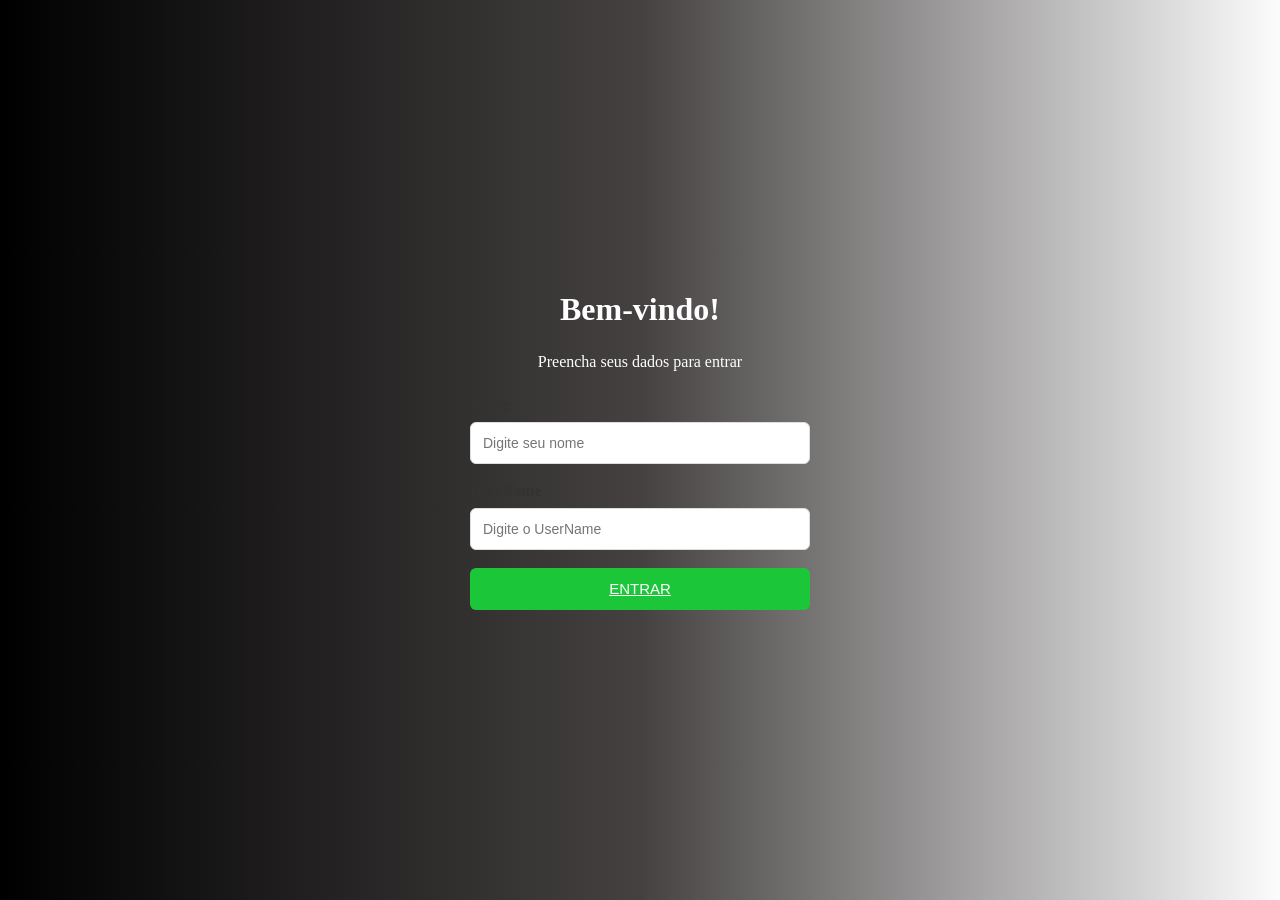
<file: index.html>
<!DOCTYPE html>
<html lang="pt-br">

<head>
    <meta charset="UTF-8">
    <meta name="viewport" content="width=device-width, initial-scale=1.0">
    <title>Login</title>
    <link rel="stylesheet" href="style.css">
</head>

<body>
    <main>
       <div class="container">
        <div class="login-box">


            <h1>Bem-vindo!</h1>
            <p>Preencha seus dados para entrar</p>


            <form>
                <div class="input-box">
                    <label>Nome</label>
                    <input type="text" placeholder="Digite seu nome" required>
                </div>


                <div class="input-box">
                    <label>UserName</label>
                    <input type="UserName" placeholder="Digite o UserName" required>
                </div>


                <button><a href="http://127.0.0.1:5500/menu.html">ENTRAR</a></button>
            </form>


        </div>
    </div>
    </main>
</body>

</html>
</file>
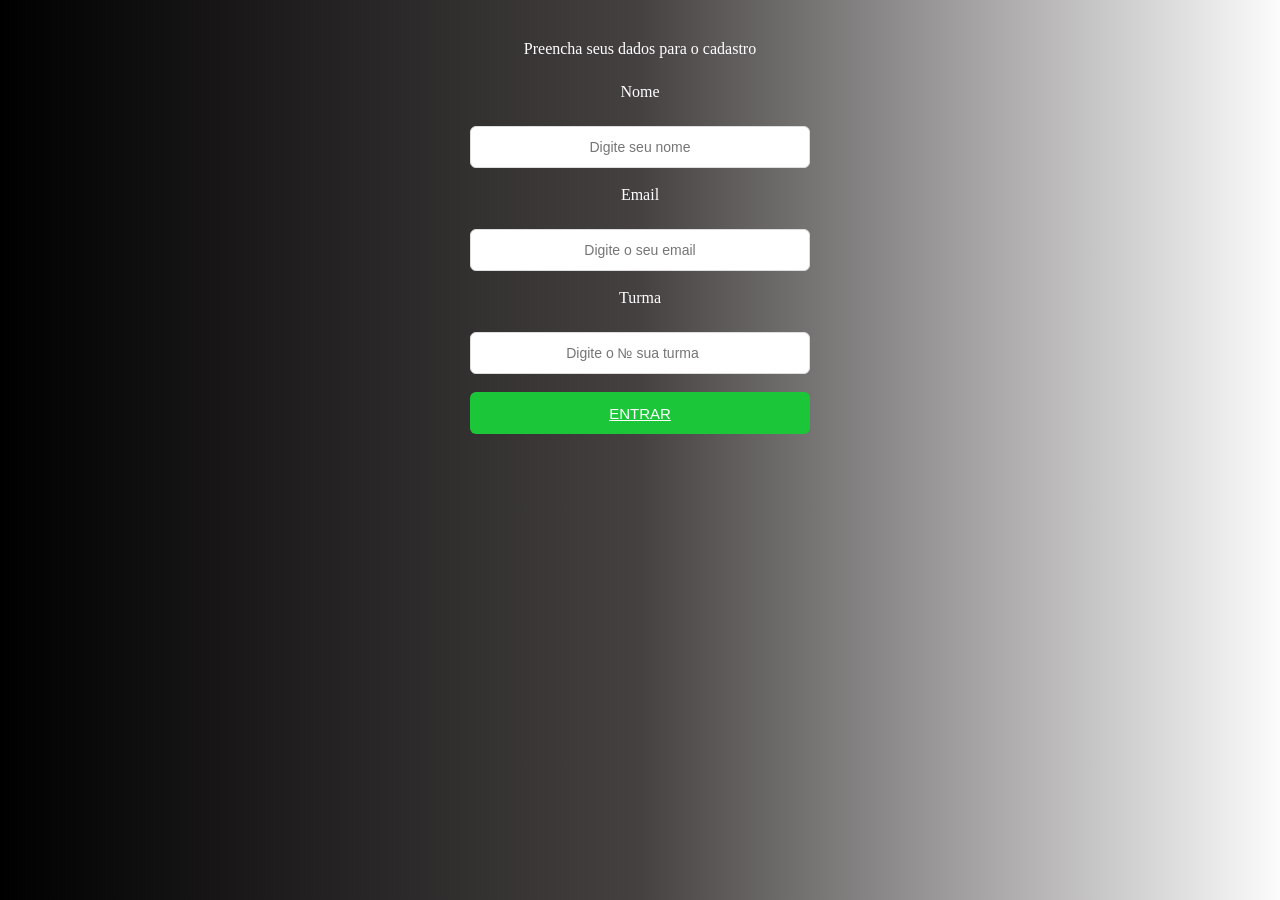
<file: cadastroAluno.html>
<!DOCTYPE html>
<html lang="pt-br">

<head>
    <meta charset="UTF-8">
    <meta name="viewport" content="width=device-width, initial-scale=1.0">
    <title>Cadastro Aluno</title>
    <link rel="stylesheet" href="cadastroAluno.css">
</head>

<body>
    <main>
        <div class="container">
            <div class="login-box">

                <p>Preencha seus dados para o cadastro</p>
                <nav>
                    <div class="input-box">
                        <p>Nome</p>
                        <input type="text" placeholder="Digite seu nome" required>
                    </div>


                    <div class="input-box">
                        <p>Email</p>
                        <input type="UserName" placeholder="Digite o seu email" required>
                    </div>

                    <div class="input-box">
                        <p>Turma</p>
                        <input type="number" placeholder="Digite o № sua turma" required>
                    </div>

                    <button><a href="http://127.0.0.1:5500/menu.html">ENTRAR</a></button>
                </nav>
            </div>
        </div>
    </main>

</body>

</html>
</file>
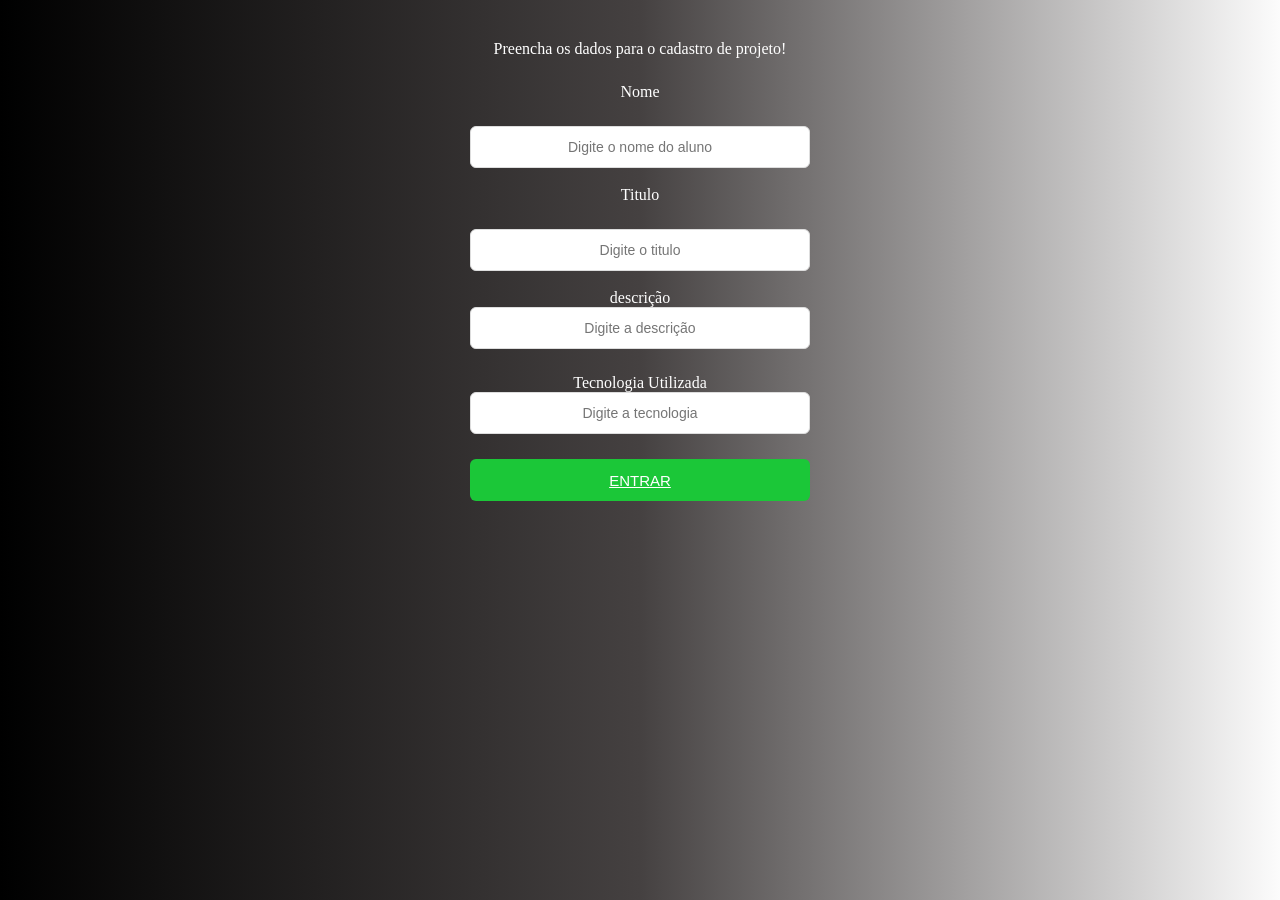
<file: cadastroProjetos.html>
<!DOCTYPE html>
<html lang="pt-br">
<head>
    <meta charset="UTF-8">
    <meta name="viewport" content="width=device-width, initial-scale=1.0">
    <title>Cadastro De Projetos</title>
    <link rel="stylesheet" href="cadastroProjetos.css">
</head>
<body>
     <main>
        <div class="container">
            <div class="login-box">

                <p>Preencha os dados para o cadastro de projeto!</p>
                <nav>
                    <div class="input-box">
                        <p>Nome</p>
                        <input type="text" placeholder="Digite o nome do aluno" required>
                    </div>


                    <div class="input-box">
                        <p>Titulo</p>
                        <input type="UserName" placeholder="Digite o titulo" required>
                    </div>

                    <div class="input-box">
                        <p>descrição</pl>
                        <input type="UserName" placeholder="Digite a descrição" required>
                    </div>

                       <div class="input-box">
                        <p>Tecnologia Utilizada</pl>
                        <input type="UserName" placeholder="Digite a tecnologia" required>
                        </div>

                    <button><a href="http://127.0.0.1:5500/portfolio.html">ENTRAR</a></button>
                </nav>
            </div>
        </div>
    </main>

</body>
</html>
</file>
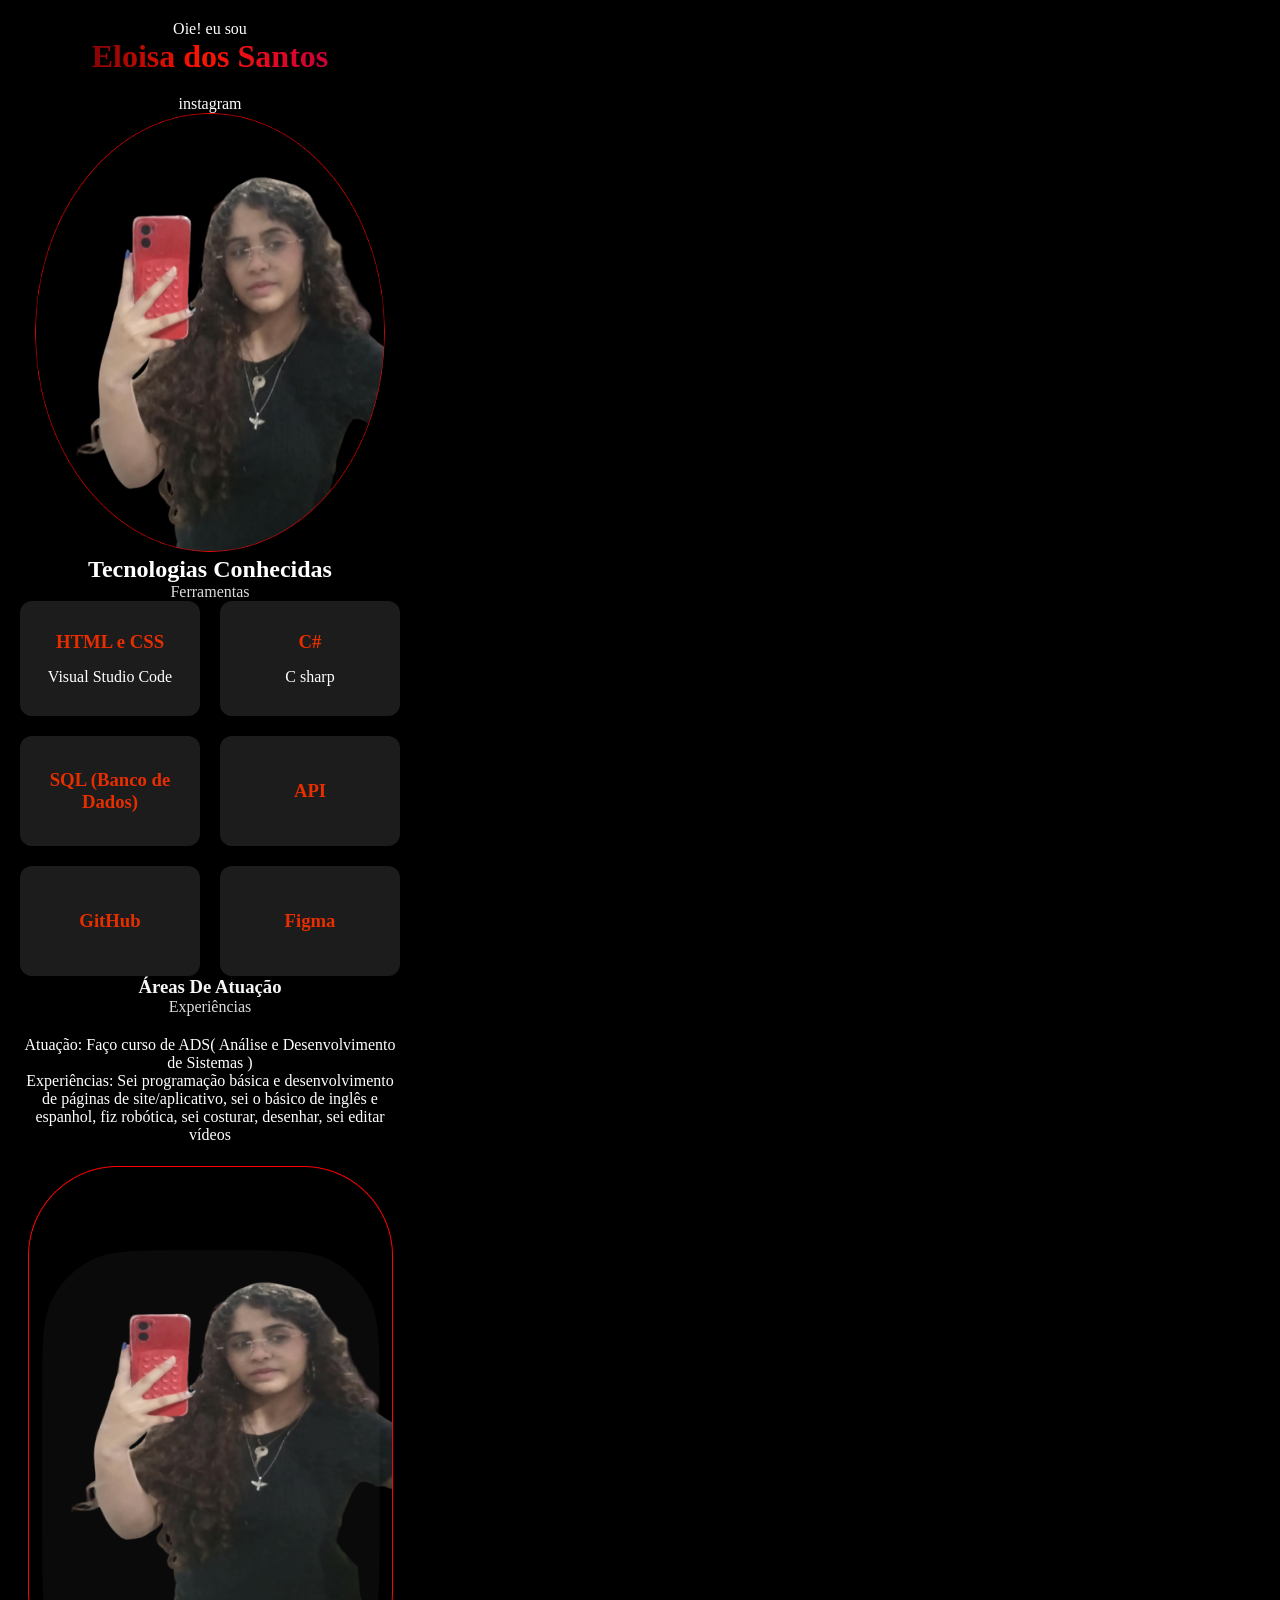
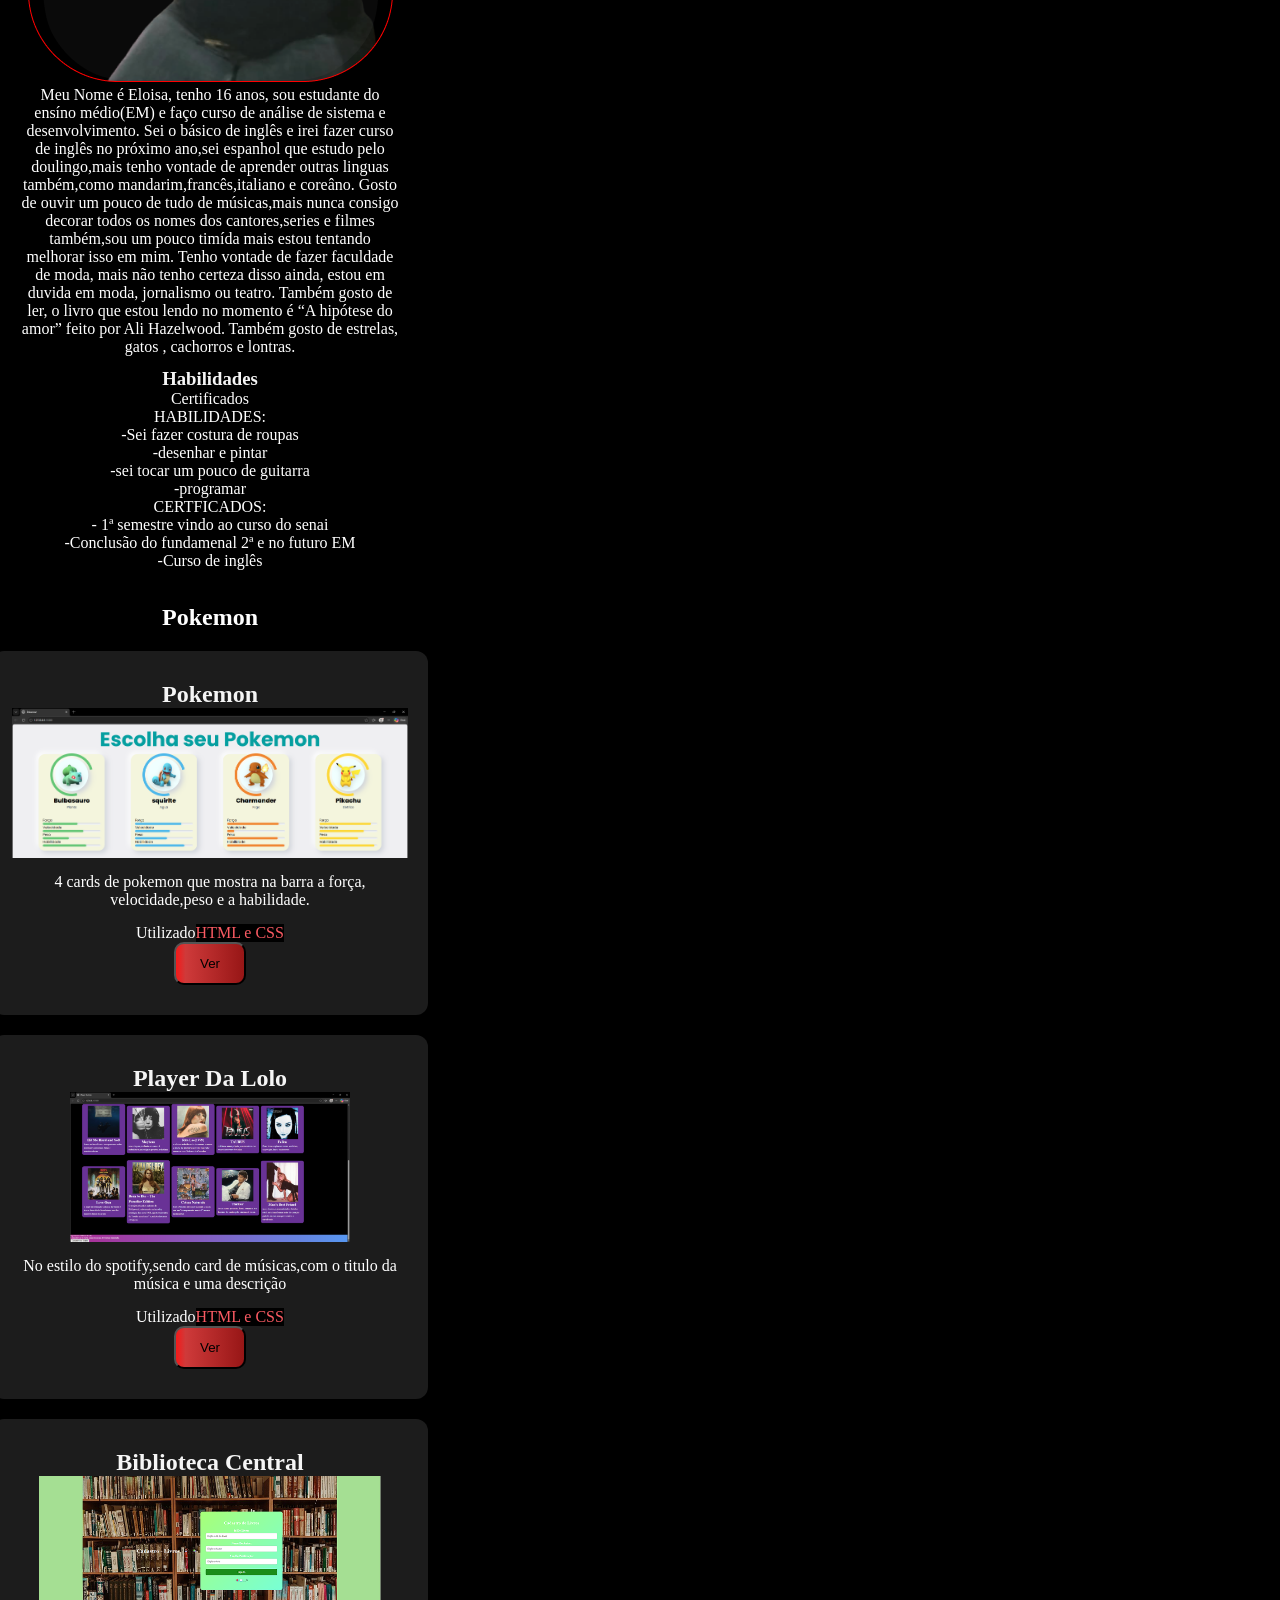
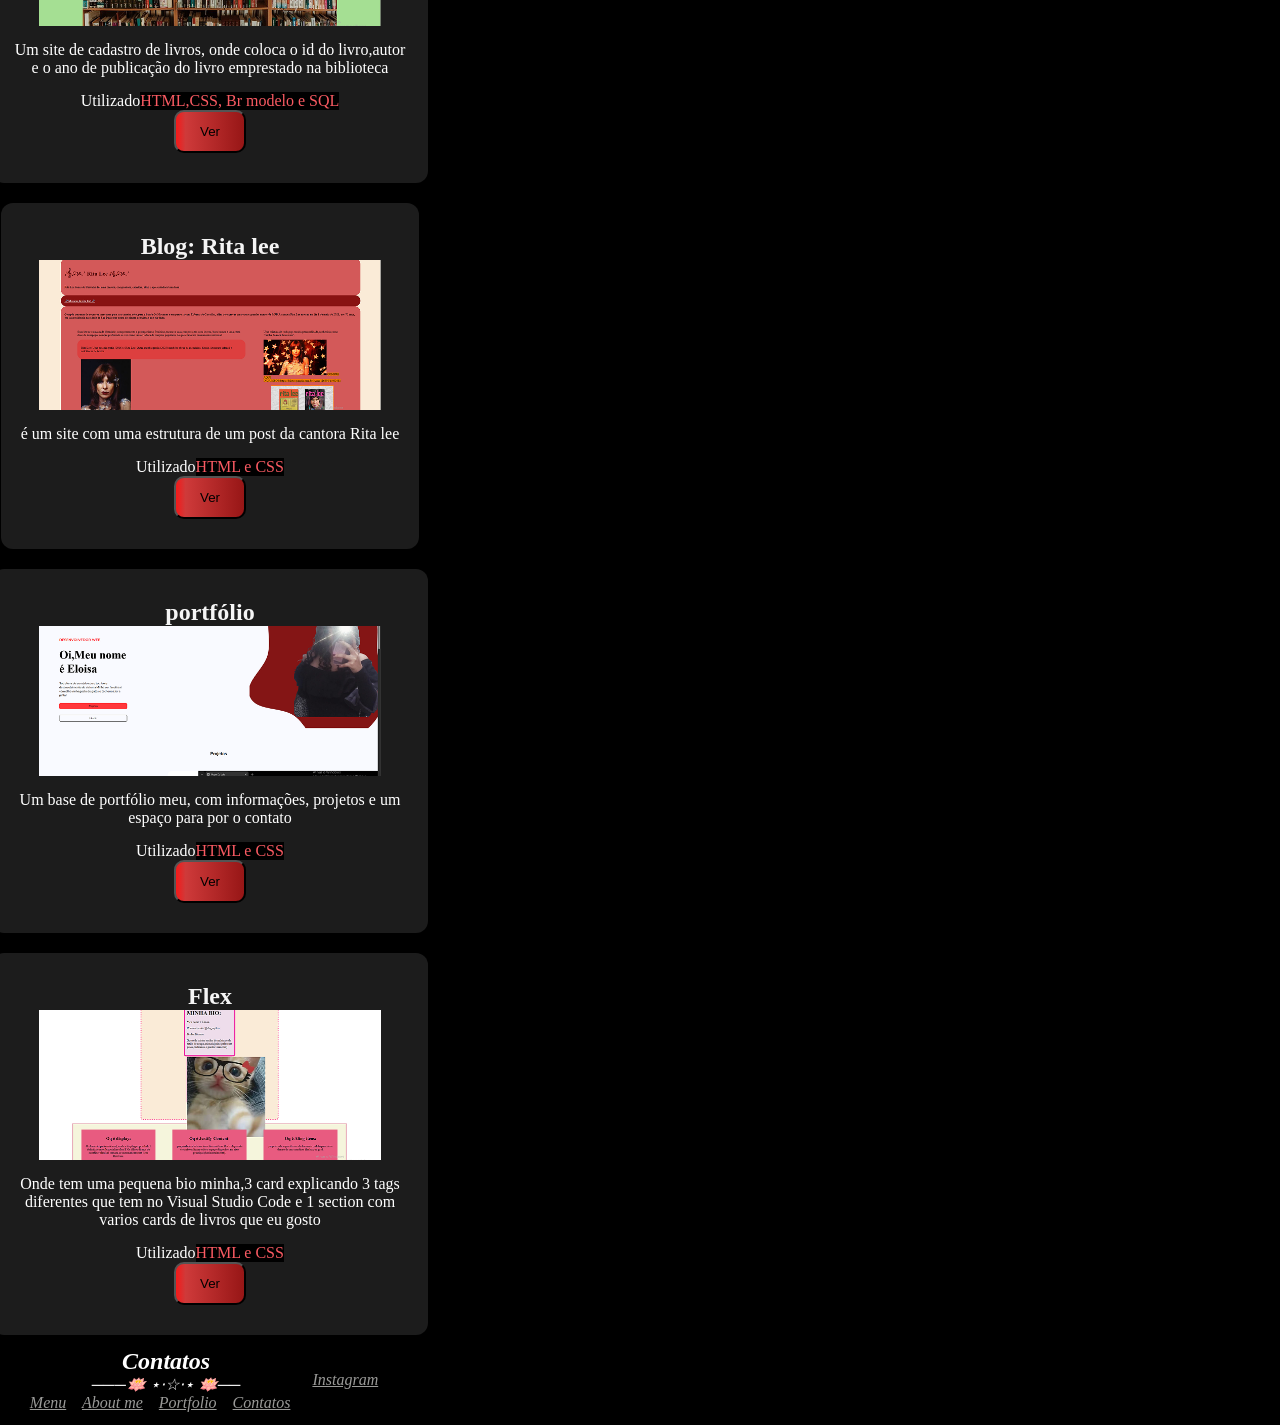
<file: portfolio.html>
<!DOCTYPE html>
<html lang="pt-br">

<head>
    <meta charset="UTF-8">
    <meta name="viewport" content="width=device-width, initial-scale=1.0">
    <title>Portfolio da Elô</title>
    <link rel="stylesheet" href="portfolio.css">


<body>

    <p>Oie! eu sou</p>
    <h1>Eloisa dos Santos</h1>

    <div class="contato">
        <p>instagram</p>
    </div>

    <picture>
        <img class="eu" src="Ellipse 11.png" alt="eu">
    </picture>


    <section>
        <div class="cor">
            <h2>Tecnologias Conhecidas</h2>
            <p>Ferramentas</p>
        </div>
        <div class="grade-cards">
            <div class="card">
                <h3>HTML e CSS</h3>
                <p>Visual Studio Code</p>
            </div>

            <div class="card">
                <h3>C#</h3>
                <p>C sharp</p>
            </div>

            <div class="card">
                <h3>SQL (Banco de Dados)</h3>
            </div>

            <div class="card">
                <h3>API</h3>
            </div>

            <div class="card">
                <h3>GitHub</h3>
            </div>

            <div class="card">
                <h3>Figma</h3>
            </div>
        </div>
        <nav class="atuacao">
            <h3>Áreas De Atuação</h3>
            <p>Experiências</p>
        </nav>
        <nav class="areas">
            <p>Atuação: Faço curso de ADS( Análise e Desenvolvimento de Sistemas )</p>
            <div class="espaco">
                <p>Experiências: Sei programação básica e desenvolvimento de páginas de site/aplicativo, sei o
                    básico de inglês e espanhol, fiz robótica, sei costurar, desenhar, sei editar vídeos</p>
        </nav>
        </div>
    </section>

    <section id="srmim">
        <h3>Sobre Mim</h3>
        <picture>
            <img src="euretangulo.png" alt="eu com borda em retâgulo">
        </picture>
        <section id="sobre-mim">
            <p>Meu Nome é Eloisa, tenho 16 anos, sou estudante do ensíno médio(EM) e faço curso de análise de
                sistema e desenvolvimento.
                Sei o básico de inglês e irei fazer curso de inglês no próximo ano,sei espanhol que estudo pelo
                doulingo,mais tenho vontade de aprender outras linguas também,como mandarim,francês,italiano e
                coreâno.
                Gosto de ouvir um pouco de tudo de músicas,mais nunca consigo decorar todos os nomes dos
                cantores,series e filmes também,sou um pouco timída mais estou tentando melhorar isso em mim.
                Tenho vontade de fazer faculdade de moda, mais não tenho certeza disso ainda, estou em duvida em
                moda, jornalismo ou teatro.
                Também gosto de ler, o livro que estou lendo no momento é “A hipótese do amor” feito por Ali
                Hazelwood.
                Também gosto de estrelas, gatos , cachorros e lontras.</p>
        </section>
    </section>

    <section class="habi">
        <h3>Habilidades</h3>
        <p>Certificados</p>
        <div class="espaco">
            <ul>
                <li>
                    <p>HABILIDADES: </p>
                </li>
                <li>
                    <p> -Sei fazer costura de roupas</p>
                </li>
                <li>
                    <p>-desenhar e pintar</p>
                </li>
                <li>
                    <p>-sei tocar um pouco de guitarra</p>
                </li>
                <li>
                    <p>-programar</p>
                </li>
            </ul>
        </div>
        <div class="espaco">
            <ul>
                <li>
                    <p>CERTFICADOS:</p>
                </li>
                <li>
                    <p> - 1ª semestre vindo ao curso do senai</p>
                </li>
                <li>
                    <p> -Conclusão do fundamenal 2ª e no futuro EM</p>
                </li>
                <li>
                    <p> -Curso de inglês</p>
                </li>
            </ul>
        </div>
    </section>
    <main>
        <section class="proje">
            <h3>Projetos</h3>
            <h2>Pokemon</h2>
            <div class="fotos-projet">

                <div class="card">
                    <h2>Pokemon</h2>
                    <img src="pokemonn.png" alt="Pokemon">
                    <p>4 cards de pokemon que mostra na barra a força, velocidade,peso e a habilidade.</p>
                    <p>Utilizado <mark> HTML e CSS</mark></p>
                    <button><a href="#"></a>Ver</button>
                </div>
                <div class="card">
                    <h2>Player Da Lolo</h2>
                    <img src="PlayerLolo.png" alt="Player">
                    <p>No estilo do spotify,sendo card de músicas,com o titulo da música e uma descrição</p>
                    <p>Utilizado <mark> HTML e CSS</mark></p>
                    <button><a href="#"></a>Ver</button>
                </div>
                <div class="card">
                    <h2>Biblioteca Central</h2>
                    <img src="bibliotecacentral.png" alt="Biblioteca">
                    <p>Um site de cadastro de livros, onde coloca o id do livro,autor e o ano de publicação do livro
                        emprestado na biblioteca</p>
                    <p>Utilizado<mark>HTML,CSS, Br modelo e SQL</mark></p>
                    <button><a href="#"></a>Ver</button>
                </div>
                <div class="card">
                    <h2>Blog: Rita lee</h2>
                    <img src="BlogRita.png" alt="Rita Lee">
                    <p>é um site com uma estrutura de um post da cantora Rita lee</p>
                    <p>Utilizado<mark>HTML e CSS</mark></p>
                    <button><a href="#"></a>Ver</button>
                </div>
                <div class="card">
                    <h2>portfólio</h2>
                    <img src="Portfolio.png" alt="Portifolio">
                    <p>Um base de portfólio meu, com informações, projetos e um espaço para por o contato</p>
                    <p>Utilizado<mark>HTML e CSS</mark></p>
                    <button><a href="#"></a>Ver</button>
                </div>
                <div class="card">
                    <h2>Flex</h2>
                    <img src="Flex.png" alt="Flex">
                    <p>Onde tem uma pequena bio minha,3 card explicando 3 tags diferentes que tem no Visual Studio
                        Code e 1 section com varios cards de livros que eu gosto</p>
                    <p>Utilizado <mark>HTML e CSS</mark></p>
                    <button><a href="#"></a>Ver</button>
                </div>
            </div>


    </main>
    <footer>
        <address id="cont">
            
            <nav>
                <h2>Contatos</h2>
                <p>───🪷 ⋆⋅☆⋅⋆ 🪷──</p>
                <a href="http://127.0.0.1:5500/menu.html">Menu</a>
                <a href="#srmim">About me</a>
                <a href="http://127.0.0.1:5500/portfolio.html">Portfolio</a>
                <a href="#cont">Contatos</a>
            </nav>
            <a href="#">Instagram</a>
        </address>
    </footer>


</body>

</html>
</file>
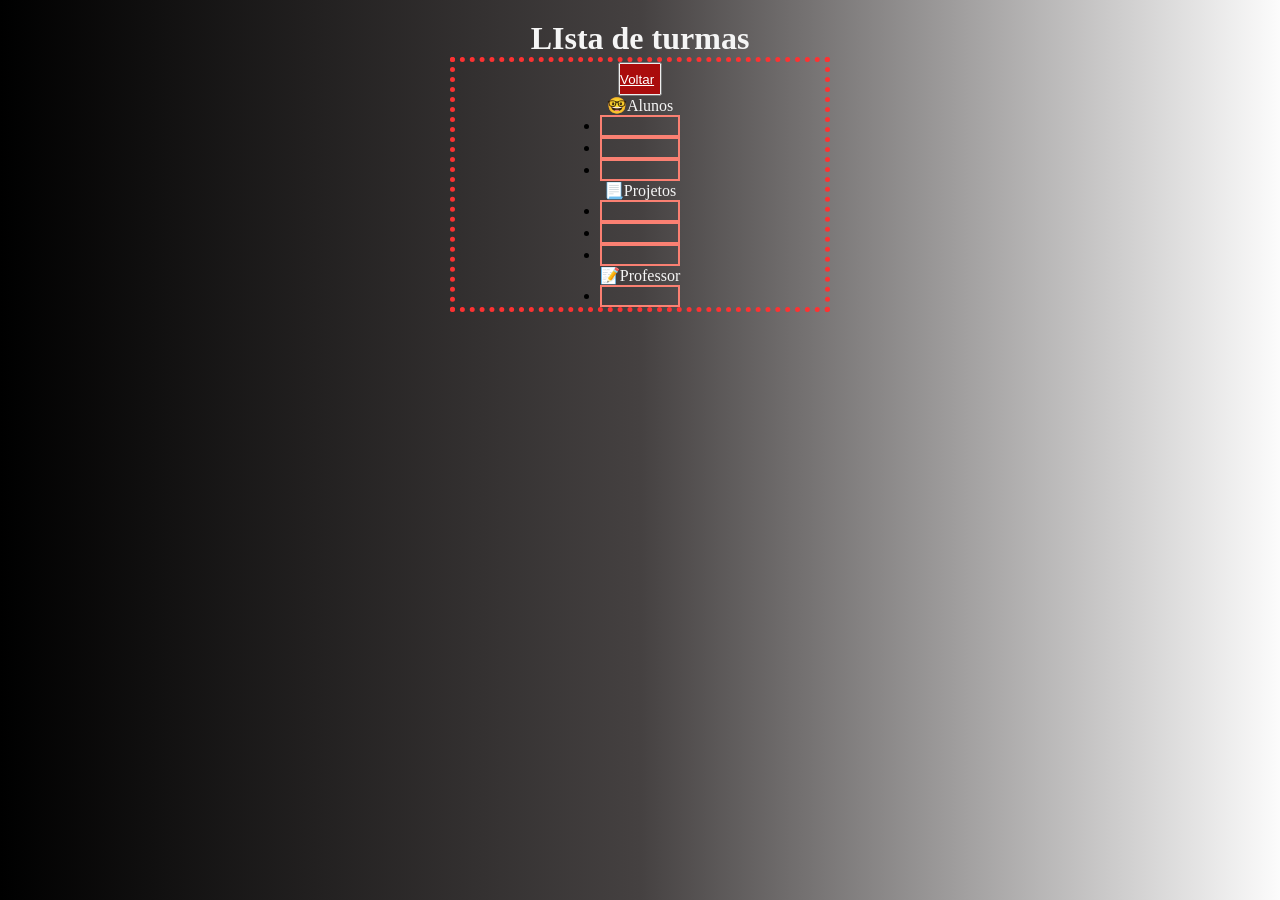
<file: Turmas.html>
<!DOCTYPE html>
<html lang="pt-br">

<head>
    <meta charset="UTF-8">
    <meta name="viewport" content="width=device-width, initial-scale=1.0">
    <title> Lista de Turmas</title>
    <link rel="stylesheet" href="Turmas.css">
</head>

<body>
    <h1>LIsta de turmas</h1>
    <nav class="lista">
    <ul>
        <p>🤓Alunos</p>
        <li></li>
        <li></li>
        <li></li>
       
        <p>📃Projetos</p>
        <li></li>
        <li></li>
        <li></li>
         <p>📝Professor</p>
        <li></li>
    </ul>
    <button><a href="http://127.0.0.1:5500/menu.html">Voltar</a></button>
</nav>
</body>

</html>
</file>
<file: style.css>
* {
    margin: 0;
    padding: 0;
    box-sizing: border-box;
}

body {
    display: flex;
    justify-content: center;
    align-items: center;
    min-height: 100vh;
    background: #000000;
background: linear-gradient(90deg, rgba(0, 0, 0, 1) 0%, rgba(69, 65, 65, 1) 50%, rgba(252, 252, 252, 1) 100%);
}


.container {
    width: 100%;
    display: flex;
    justify-content: center;
    align-items: center;
}


.login-box {
    width: 380px;
    padding: 20px;
}


h1 {
    color: #ffffff;
    font-size: 32px;
    text-align: center;
    margin-bottom: 25px;
}


p {
    color: #ffffff;
    text-align: center;
    margin-bottom: 25px;
}


.input-box {
    margin-bottom: 18px;
}


.input-box label {
    display: block;
    color: #333;
    font-weight: bold;
    margin-bottom: 8px;
    font-size: 16px;
}


.input-box input {
    width: 100%;
    height: 42px;
    padding: 12px;
    border: 1px solid #ddd;
    border-radius: 6px;
    background-color: white;
    font-size: 14px;
    outline: none;
}



button {
    width: 100%;
    height: 42px;
    background-color: #1bc738;
    color: white;
    border: none;
    border-radius: 6px;
    font-size: 15px;
    cursor: pointer;
    transition: 0.3s;
}


button:hover {
    background-color: #a9e497;
}


/* Ajuste para celular */
@media (max-width: 480px) {
    .login-box {
        width: 95%;
    }


    .login-box h1 {
        font-size: 26px;
    }
}
a{
    color: white;
}
</file>
<file: cadastroAluno.css>
* {
    margin: 0;
    padding: 0;
    box-sizing: border-box;
    text-align: center;
}

body {
     width: 100%;
    max-width: 420px;
    min-height: 100vh;
    margin: 0 auto;
    padding: 20px;
     background: #000000;
background: linear-gradient(90deg, rgba(0, 0, 0, 1) 0%, rgba(69, 65, 65, 1) 50%, rgba(252, 252, 252, 1) 100%);
}

.container {
    width: 100%;
    display: flex;
    justify-content: center;
    align-items: center;
}


.login-box {
    width: 380px;
    padding: 20px;
}


h1 {
    color: #ffffff;
    font-size: 32px;
    text-align: center;
    margin-bottom: 25px;
}


p {
    color: #ffffff;
    text-align: center;
    margin-bottom: 25px;
}


.input-box {
    margin-bottom: 18px;
}


.input-box label {
    display: block;
    color: #333;
    font-weight: bold;
    margin-bottom: 8px;
    font-size: 16px;
}


.input-box input {
    width: 100%;
    height: 42px;
    padding: 12px;
    border: 1px solid #ddd;
    border-radius: 6px;
    background-color: white;
    font-size: 14px;
    outline: none;
}



button {
    width: 100%;
    height: 42px;
    background-color: #1bc738;
    color: white;
    border: none;
    border-radius: 6px;
    font-size: 15px;
    cursor: pointer;
    transition: 0.3s;
}


button:hover {
    background-color: #a9e497;
}


/* Ajuste para celular */
@media (max-width: 480px) {
    .login-box {
        width: 95%;
    }


    .login-box h1 {
        font-size: 26px;
    }
}
a{
    color: white;
}
</file>
<file: cadastroProjetos.css>
* {
    margin: 0;
    padding: 0;
    box-sizing: border-box;
    text-align: center;
}

body {
     width: 100%;
    max-width: 420px;
    min-height: 100vh;
    margin: 0 auto;
    padding: 20px;
     background: #000000;
background: linear-gradient(90deg, rgba(0, 0, 0, 1) 0%, rgba(69, 65, 65, 1) 50%, rgba(252, 252, 252, 1) 100%);
}

.container {
    width: 100%;
    display: flex;
    justify-content: center;
    align-items: center;
}


.login-box {
    width: 380px;
    padding: 20px;
}


h1 {
    color: #ffffff;
    font-size: 32px;
    text-align: center;
    margin-bottom: 25px;
}


p {
    color: #ffffff;
    text-align: center;
    margin-bottom: 25px;
}


.input-box {
    margin-bottom: 18px;
}


.input-box label {
    display: block;
    color: #333;
    font-weight: bold;
    margin-bottom: 8px;
    font-size: 16px;
}


.input-box input {
    width: 100%;
    height: 42px;
    padding: 12px;
    border: 1px solid #ddd;
    border-radius: 6px;
    background-color: white;
    font-size: 14px;
    outline: none;
}



button {
    width: 100%;
    height: 42px;
    background-color: #1bc738;
    color: white;
    border: none;
    border-radius: 6px;
    font-size: 15px;
    cursor: pointer;
    transition: 0.3s;
}


button:hover {
    background-color: #a9e497;
}


/* Ajuste para celular */
@media (max-width: 480px) {
    .login-box {
        width: 95%;
    }


    .login-box h1 {
        font-size: 26px;
    }
}
a{
    color: white;
}
</file>
<file: portfolio.css>
* {
    margin: 0;
    padding: 0;
    align-items: center;
    box-sizing: border-box;
}
body {
    display: flex;
    width: 100%;
    max-width: 420px;
    flex-direction: column;
    text-align: center;
    align-items: center;
    padding: 20px;
    background-color: black;
}

p {
    display: flex;
    color: white;
    align-items: center;
    text-align: center;
    justify-content: center;
}

h1 {
    display: flex;
    align-items: center;
    text-align: center;
    justify-content: center;
    background: #870204;
    background: linear-gradient(90deg, rgba(135, 2, 4, 1) 0%, rgba(253, 21, 0, 1) 46%, rgba(202, 0, 57, 1) 100%);
    -webkit-background-clip: text;
    background-clip: text;
    -webkit-text-fill-color: transparent;
    margin-bottom: 20px;
}

.eu {
    z-index: 2;
    width: 350px;
    height: 439px;
    border-radius: 50%;
}

p,
h2{

color: rgb(255, 255, 255);
}

.cor p {
    color: gainsboro;
}

.grade-cards {
    display: grid;    
    grid-template-columns: repeat(2, 1fr);

    gap: 20px;
    width: 100%;
}


.card {
    background-color: #1c1c1c;
    border-radius: 12px;
    padding: 30px 20px;
    text-align: center;
    color: #e62e00;


    display: flex;
    flex-direction: column;
    justify-content: center;
    min-height: 110px;
}

.card h3 {
    margin: 0;
  
}

.card p {
    margin: 15px 0 0 0;
}

.atuacao {

    h3,
    p {
        display: flex;
        flex-direction: column;
        align-items: center;
        text-align: center;
    }

    h3 {
        color: whitesmoke;
    }

    p {
        color: gainsboro;
    }
}

.areas {
    display: flex;
    align-items: center;
    text-align: center;
    flex-direction: column;
    margin-top: 20px;
}

.sobre-mim {
    margin-top: 12px;
}

.srmim {
    h3{
        color: #ffffff;
    }
    display: flex;
    align-items: center;
    text-align: center;
    flex-direction: column;
}

.habi {
    display: flex;
    margin: 12px;

    align-items: center;
    text-align: center;
    flex-direction: column;

    h3 {
        color: whitesmoke;
    }
}

.fotos-projet {
    margin: 20px;
    border-radius: 25px;
    gap: 20px;
    display: flex;
    flex-direction: column;
}

.fotos-projet img {
    height: 150px;

}
.card {
    h2 {
        color: whitesmoke;
    }

    mark {
        background-color: black;
        color: #F95A62;
    }

}

.fotos-projet button {
    border-radius: 10px;
    background: #F51919;
    background: linear-gradient(90deg, rgba(245, 25, 25, 1) 0%, rgba(207, 58, 58, 1) 14%, rgba(151, 22, 22, 1) 100%);
    color: rgb(255, 254, 254)
    border: none;
    padding: 0.75rem 1.5rem;
    cursor: pointer;
    transition: all 0.3 ease;
}

button:hover {
    transform: translateY(-5px);
    box-shadow: 0 10px 15px -3px rgb(255, 0, 85);
}

address {
    display: flex;
    align-items: center;
    text-align: center;
    gap: 10px;
    width: 100%;
    height: 50px;
    a{
         margin-right: 12px;
          color: rgb(154, 154, 152);
    }
   
}
/* O que é especifico do mobile */
@media (max-width:600px) {
    .menu {
        flex-direction: column;
        align-items: center;
    }
}

/* O que é especifico do tablet */
@media (max-width:1024px) {}

/* O que é especifico do desktop */
@media (min-width:1240px) {}
</file>
<file: Turmas.css>
* {
    margin: 0;
    padding: 0;
    box-sizing: border-box;
    text-align: center;
}

body {
    width: 100%;
    max-width: 420px;
    min-height: 100vh;
    margin: 0 auto;
    padding: 20px;
    background: #000000;
    background: linear-gradient(90deg, rgba(0, 0, 0, 1) 0%, rgba(69, 65, 65, 1) 50%, rgba(252, 252, 252, 1) 100%);
}
h1{
    color: whitesmoke;
}
.lista {
    display: flex;
    flex-direction: column-reverse;
    border: 5px dotted rgb(253, 50, 50);
    text-align: center;
    align-items: center;

    nav {
        padding: 12px;
        margin: 12px;
    }

    li {
        border: 2px solid salmon;
    }
    p{
        color: whitesmoke;
    }
}
a{
    display: flex;
        align-items: center;
        text-align: center;
        height: 30px;
        width: 40px;
      color: #ffff;
    background-color: rgb(170, 12, 12);
}
</file>
